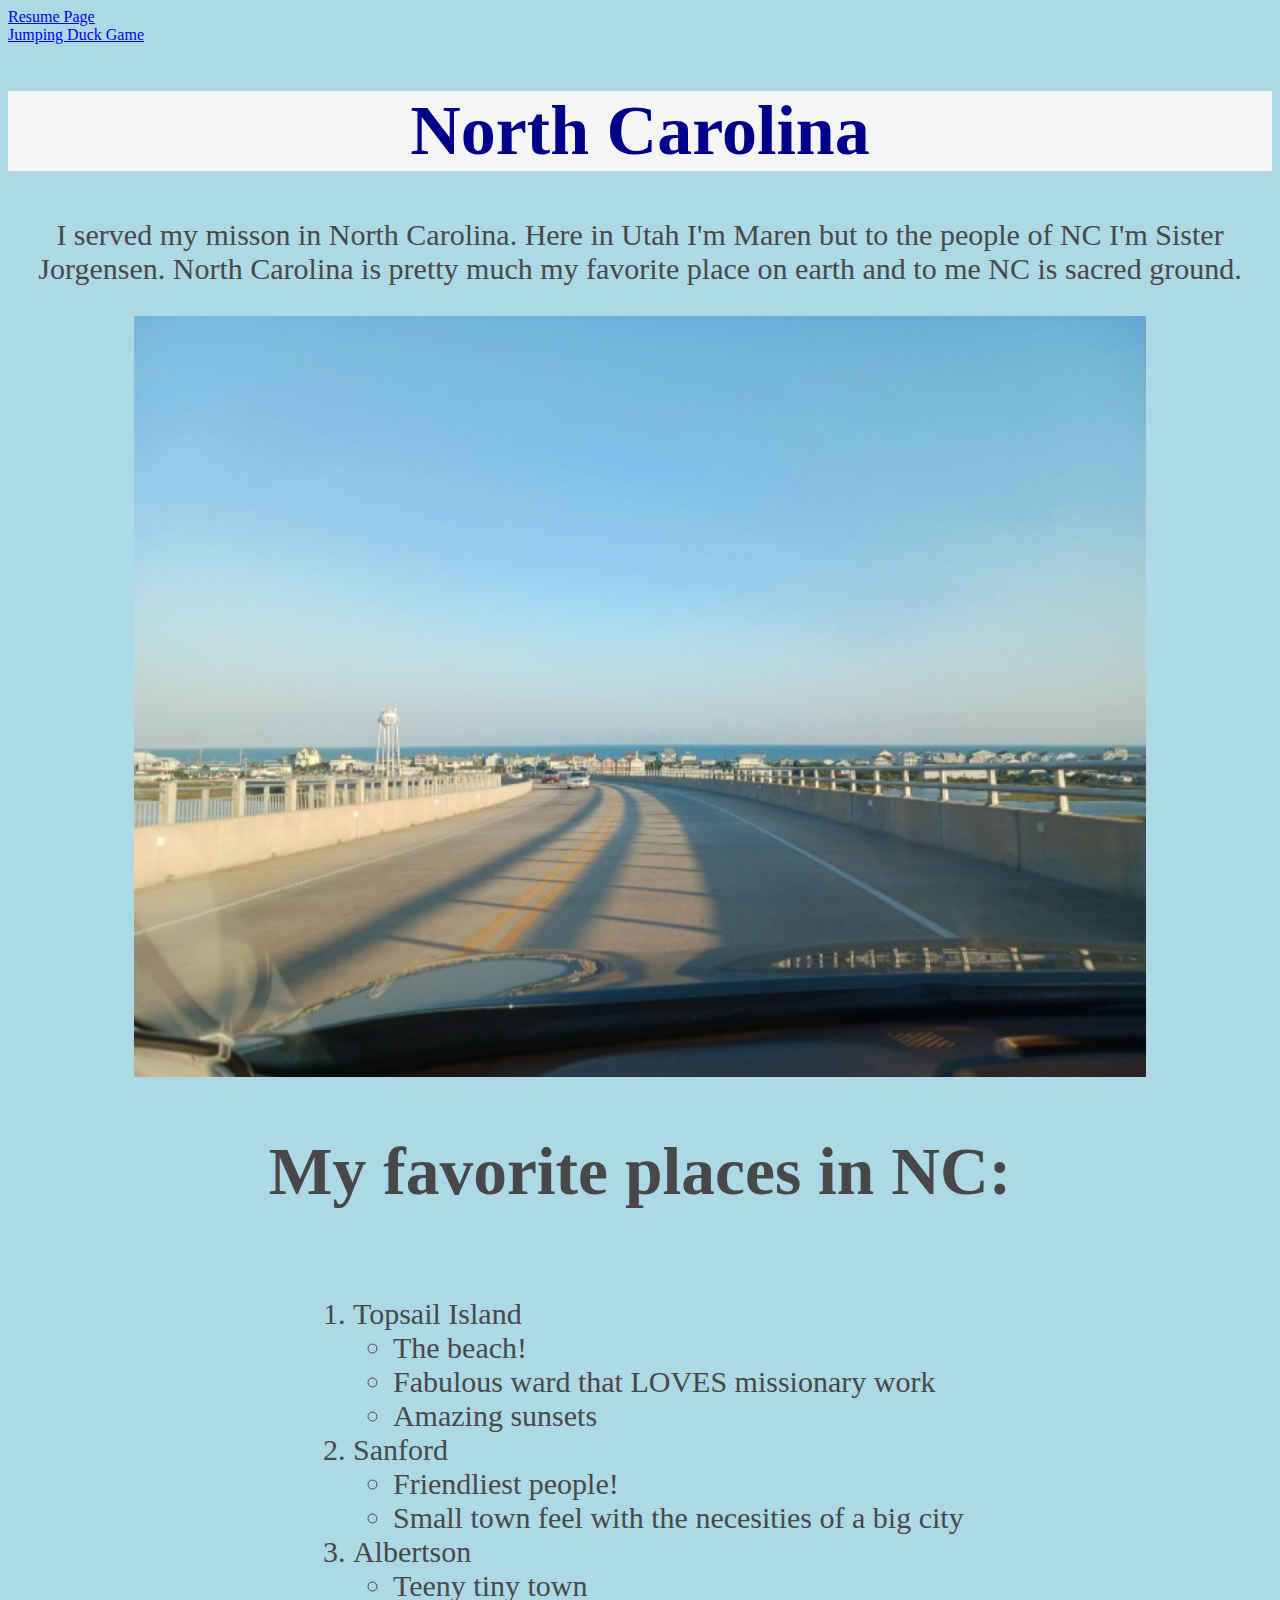
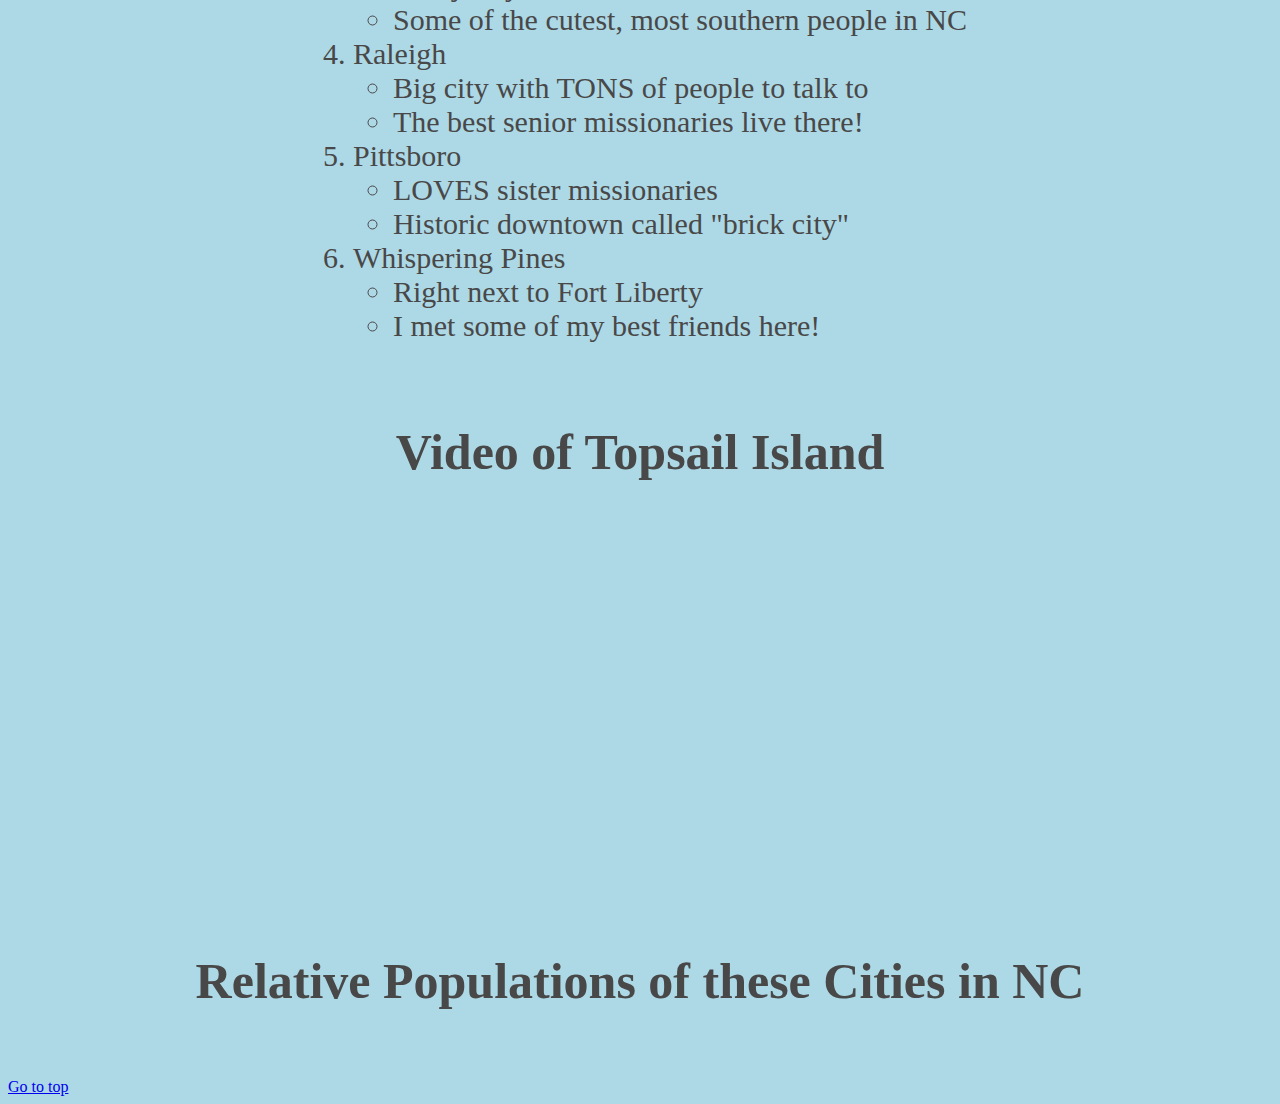
<file: scratch.html>
<!DOCTYPE html>
<html lang="en">
<head>
    <meta charset="UTF-8">
    <meta name="viewport" content="width=>, initial-scale=1.0">
    <title>Document</title>
    <link rel="stylesheet" type="text/css" href="css/scratch.css">
</head>
<body>
    <a href="index.html">Resume Page</a>
    <br>
    <a href="webapp.html">Jumping Duck Game</a>
    <h1 id="#top" class=header>North Carolina</h1>
   <div class="caption">
    <p>I served my misson in North Carolina. Here in Utah I'm Maren but to the people of NC I'm Sister Jorgensen. 
        North Carolina is pretty much my favorite place on earth and to me NC is sacred ground. 
    </p>
    </div>
    <div class="image">
    </div>
    <img src="/SurfCity.jpg" alt="Surf City">
    </div>
    <div class="FavPlacesHeader">
    <h2>My favorite places in NC:</h2> 
    </div>
    <div class="FavPlaces">    
    <ol>
        <li>Topsail Island</li>
            <ul>
                <li>The beach!</li>
                <li>Fabulous ward that LOVES missionary work</li>
                <li>Amazing sunsets</uli>
            </ul>
        <li>Sanford</li>
            <ul>
                <li>Friendliest people!</li>
                <li>Small town feel with the necesities of a big city</li>
            </ul>
        <li>Albertson</li>
            <ul>
                <li>Teeny tiny town</li>
                <li>Some of the cutest, most southern people in NC</li>
            </ul>
        <li>Raleigh</li>
            <ul>
                <li>Big city with TONS of people to talk to</li>
                <li>The best senior missionaries live there!</li>
            </ul>
        <li>Pittsboro</li>
            <ul>
                <li>LOVES sister missionaries</li>
                <li>Historic downtown called "brick city"</li>
            </ul>
        <li>Whispering Pines</li>
            <ul>
                <li>Right next to Fort Liberty</li>
                <li>I met some of my best friends here!</li>
            </ul>
    </ol>
    </div>

    <h3>Video of Topsail Island</h3>
    <div class="youtubeVid">
    <iframe width="560" height="315" src="https://www.youtube.com/embed/GuHgGGAUv5k?si=qtAEfN90ATcBFYvU" title="YouTube video player" frameborder="0" allow="accelerometer; autoplay; clipboard-write; encrypted-media; gyroscope; picture-in-picture; web-share" referrerpolicy="strict-origin-when-cross-origin" allowfullscreen></iframe>
    </div>
    <br>
    <br>
    <h3>Relative Populations of these Cities in NC
    </h3>

    
        <div class='tableauPlaceholder' id='viz1745386987780' style='position: relative'><noscript><a href='#'><img alt='Sheet 1 ' src='https:&#47;&#47;public.tableau.com&#47;static&#47;images&#47;No&#47;NorthCarolianPopulationGraph&#47;Sheet1&#47;1_rss.png' style='border: none' /></a></noscript><object class='tableauViz'  style='display:none;'><param name='host_url' value='https%3A%2F%2Fpublic.tableau.com%2F' /> <param name='embed_code_version' value='3' /> <param name='site_root' value='' /><param name='name' value='NorthCarolianPopulationGraph&#47;Sheet1' /><param name='tabs' value='no' /><param name='toolbar' value='yes' /><param name='static_image' value='https:&#47;&#47;public.tableau.com&#47;static&#47;images&#47;No&#47;NorthCarolianPopulationGraph&#47;Sheet1&#47;1.png' /> <param name='animate_transition' value='yes' /><param name='display_static_image' value='yes' /><param name='display_spinner' value='yes' /><param name='display_overlay' value='yes' /><param name='display_count' value='yes' /><param name='language' value='en-US' /><param name='filter' value='publish=yes' /></object></div>                <script type='text/javascript'>                    var divElement = document.getElementById('viz1745386987780');                    var vizElement = divElement.getElementsByTagName('object')[0];                    vizElement.style.width='100%';vizElement.style.height=(divElement.offsetWidth*0.75)+'px';                    var scriptElement = document.createElement('script');                    scriptElement.src = 'https://public.tableau.com/javascripts/api/viz_v1.js';                    vizElement.parentNode.insertBefore(scriptElement, vizElement);                </script>
    

    <br>

    <a href="#top">Go to top</a>


</body>
</html>
</file>
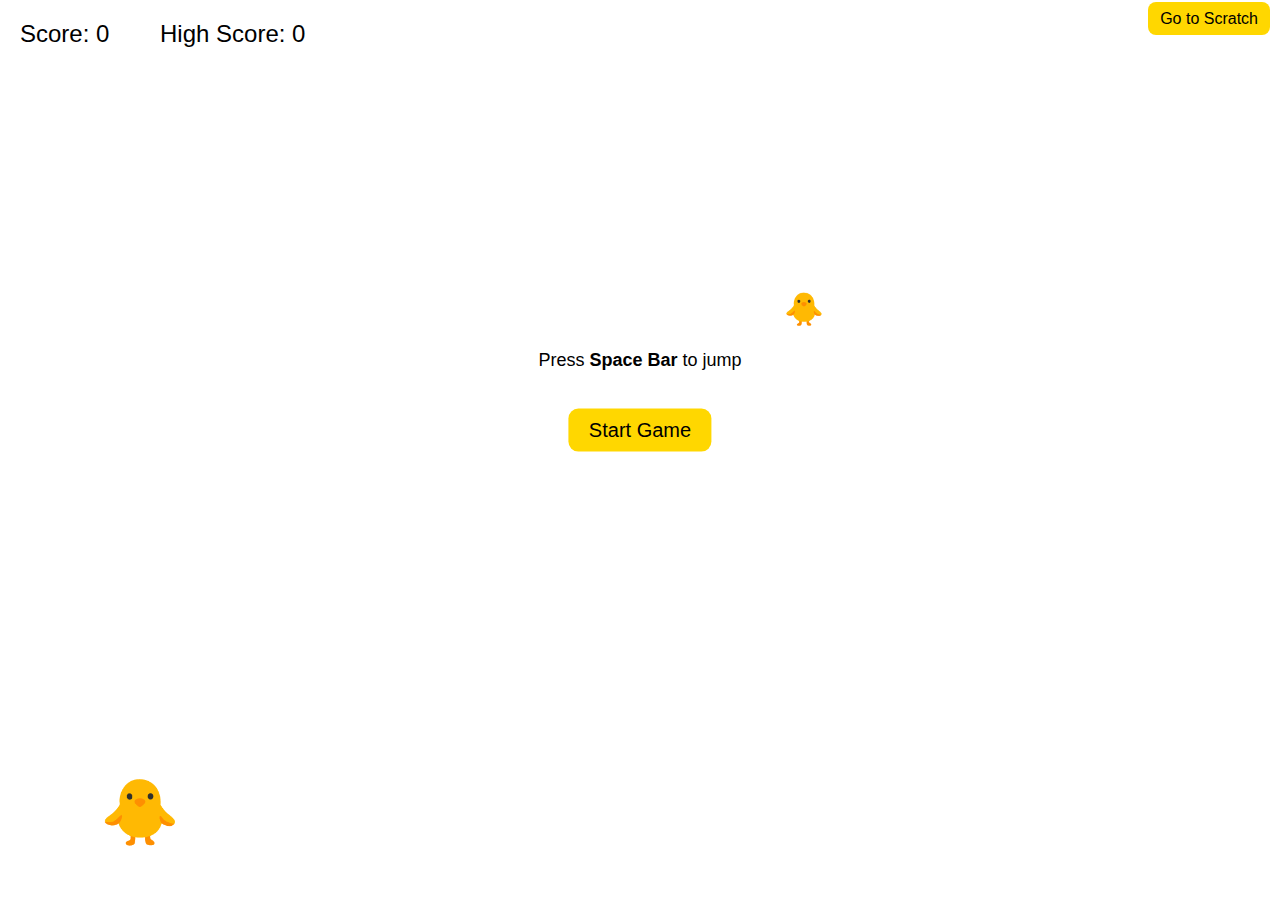
<file: webapp.html>
<!DOCTYPE html>
<html lang="en">
<head>
  <meta charset="UTF-8" />
  <title>Jumping Duck Game</title>
  <style>
    body {
      margin: 0;
      font-family: Arial, sans-serif;
      overflow: hidden;
    }

    #game {
      position: relative;
      width: 100vw;
      height: 100vh;
    }

    #duck {
      position: absolute;
      bottom: 50px;
      left: 100px;
      font-size: 64px;
      transition: transform 0.5s;
    }

    .obstacle {
      position: absolute;
      bottom: 50px;
      width: 50px;
      height: 50px;
      border-radius: 10px;
    }

    .obstacle.stack {
      height: 100px;
    }

    #score, #highScore {
      position: absolute;
      top: 20px;
      font-size: 24px;
      color: black;
    }

    #score {
      left: 20px;
    }

    #highScore {
      left: 160px;
    }

    #startScreen, #gameOver {
      position: absolute;
      top: 40%;
      left: 50%;
      transform: translate(-50%, -50%);
      text-align: center;
      color: white;
    }

    #startScreen p {
  font-size: 18px;
  margin-top: 10px;
  color: black; /* Ensure the text is always visible */
}


    .game-button {
      margin-top: 20px;
      padding: 10px 20px;
      font-size: 20px;
      background-color: #FFD700;
      border: none;
      border-radius: 10px;
      cursor: pointer;
    }

    .game-button:hover {
      background-color: #e6c200;
    }

    .confetti {
      position: absolute;
      width: 10px;
      height: 10px;
      background-color: random;
      border-radius: 50%;
      pointer-events: none;
    }
  </style>
</head>
<body>
  <div id="game">
    <div id="duck">🐥</div>
    <div id="score">Score: 0</div>
    <div id="highScore">High Score: 0</div>

    <div id="startScreen">
        <h1>Jumping Duck Game 🐥</h1>
        <p>Press <strong>Space Bar</strong> to jump</p>
        <button id="startBtn" class="game-button">Start Game</button>
    </div>      

    <div id="gameOver" style="display:none;">
      <h1>Game Over</h1>
      <button id="restartBtn" class="game-button">Start Over</button>
    </div>
  </div>

  <header>
    <nav style="position: absolute; top: 0; right: 0; padding: 10px;">
      <a href="scratch.html" style="text-decoration: none; font-family: Arial, Helvetica, sans-serif; background-color: #FFD700; padding: 8px 12px; border-radius: 8px; color: black;">Go to Scratch</a>
    </nav>
  </header>

  <script>
    const duck = document.getElementById('duck');
    const game = document.getElementById('game');
    const scoreEl = document.getElementById('score');
    const highScoreEl = document.getElementById('highScore');
    const startScreen = document.getElementById('startScreen');
    const gameOverEl = document.getElementById('gameOver');
    const startBtn = document.getElementById('startBtn');
    const restartBtn = document.getElementById('restartBtn');

    let isGameOver = false;
    let score = 0;
    let highScore = 0;
    let gameSpeed = 7;
    let lastObstacleTime = 0;
    let lastObstacleX = 0;

    let jumpCount = 0;
    let velocity = 0;
    let gravity = -0.6;
    let position = 50;
    let jumpForce = 12;
    let jumping = false;

    const backgroundColors = ['#D6A7FF', '#A8D3FF', '#FFC0CB', '#FFDBA9', '#C7FFCC'];
    let currentBackgroundIndex = 0;

    const obstacleColors = ['#FFD700', '#FF5733', '#33FF57', '#3357FF', '#FF33A8'];

    function setBackgroundColor() {
      document.body.style.backgroundColor = backgroundColors[currentBackgroundIndex % backgroundColors.length];
    }

    function jump() {
      if (jumpCount >= 2 || isGameOver) return;
      velocity = jumpForce;
      jumpCount++;
      if (!jumping) {
        jumping = true;
        requestAnimationFrame(applyJump);
      }
    }

    function doubleJump() {
      if (jumpCount === 2) {
        duck.style.transform = 'rotate(360deg)';
        setTimeout(() => {
          duck.style.transform = 'rotate(0deg)';
        }, 500);
      }
    }

    function applyJump() {
      if (isGameOver) return;

      velocity += gravity;
      position += velocity;

      if (position <= 50) {
        position = 50;
        velocity = 0;
        jumpCount = 0;
        jumping = false;
      } else {
        requestAnimationFrame(applyJump);
      }

      duck.style.bottom = `${position}px`;
    }

    function createObstacle() {
      const now = Date.now();
      if (now - lastObstacleX < 800 + Math.random() * 400) return;
      lastObstacleX = now;

      const obs = document.createElement('div');
      obs.classList.add('obstacle');
      const color = obstacleColors[Math.floor(Math.random() * obstacleColors.length)];
      obs.style.backgroundColor = color;

      let isStacked = Math.random() < 0.3;
      if (isStacked) {
        obs.classList.add('stack');
        obs.style.height = '100px';
      }

      let pos = window.innerWidth;
      obs.style.left = `${pos}px`;
      game.appendChild(obs);

      const moveObs = setInterval(() => {
        if (isGameOver) {
          clearInterval(moveObs);
          obs.remove();
          return;
        }

        pos -= gameSpeed;
        obs.style.left = `${pos}px`;

        const duckRect = duck.getBoundingClientRect();
        const obsRect = obs.getBoundingClientRect();

        const collision =
          obsRect.left < duckRect.right - 20 &&
          obsRect.right > duckRect.left + 20 &&
          obsRect.bottom > duckRect.top + 20 &&
          obsRect.top < duckRect.bottom;

        if (collision) {
          clearInterval(moveObs);
          endGame();
        }

        if (pos < -50) {
          clearInterval(moveObs);
          obs.remove();
          score++;
          scoreEl.innerText = `Score: ${score}`;

          if (score > highScore) {
            highScore = score;
            highScoreEl.innerText = `High Score: ${highScore}`;
          }

          if (score % 5 === 0) {
            currentBackgroundIndex++;
            setBackgroundColor();
          }

          if (score % 100 === 0) {
            shootConfetti();
          }
        }
      }, 20);
    }

    function shootConfetti() {
      const colors = ['#FF5733', '#33FF57', '#3357FF', '#FF33A8', '#FFD700'];
      for (let i = 0; i < 100; i++) {
        const confetti = document.createElement('div');
        confetti.classList.add('confetti');
        confetti.style.backgroundColor = colors[Math.floor(Math.random() * colors.length)];

        const startX = Math.random() * window.innerWidth;
        const startY = Math.random() * window.innerHeight;

        confetti.style.left = `${startX}px`;
        confetti.style.bottom = `${startY}px`;

        const speedX = Math.random() * 10 - 5;
        const speedY = Math.random() * 10 - 5;

        game.appendChild(confetti);

        setTimeout(() => {
          confetti.remove();
        }, 2000);

        const moveConfetti = setInterval(() => {
          confetti.style.left = `${parseFloat(confetti.style.left) + speedX}px`;
          confetti.style.bottom = `${parseFloat(confetti.style.bottom) + speedY}px`;
        }, 20);
      }
    }

    function startGame() {
      isGameOver = false;
      score = 0;
      gameSpeed = 7;
      lastObstacleX = 0;

      jumpCount = 0;
      velocity = 0;
      position = 50;
      jumping = false;
      duck.style.bottom = '50px';

      scoreEl.innerText = `Score: 0`;
      startScreen.style.display = 'none';
      gameOverEl.style.display = 'none';
      document.querySelectorAll('.obstacle').forEach(o => o.remove());

      setBackgroundColor();
      requestAnimationFrame(gameLoop);
    }

    function endGame() {
      isGameOver = true;
      gameOverEl.style.display = 'block';
    }

    function gameLoop(timestamp) {
      if (isGameOver) return;

      if (timestamp - lastObstacleTime > 500 + Math.random() * 500) {
        createObstacle();
        lastObstacleTime = timestamp;
      }

      if (score % 5 === 0 && score !== 0) {
        gameSpeed += 0.002;
      }

      requestAnimationFrame(gameLoop);
    }

    document.addEventListener('keydown', e => {
      if (e.code === 'Space') {
        jump();
        doubleJump();
      }
    });

    startBtn.addEventListener('click', startGame);
    restartBtn.addEventListener('click', startGame);
  </script>
</body>
</html>
</file>
<file: css/scratch.css>
body{
    background-color: lightblue;
    font-family: Georgia, 'Times New Roman', Times, serif;
}
h1 {
    background-color: whitesmoke;
    font-weight: bolder;
    color: darkblue;
    font-size: 70px;
    text-align: center;
}

.FavPlaces {
    color:#494848;
    text-align: center;
    font-size: 30px;
    padding-left: 0;
    list-style-position: outside;
    margin: 0 auto;
    display: table;
    text-align: left;

}
.FavPlacesHeader{
    color:#494848;
    text-align: center;
    font-size: 45px;


}

.youtubeVid {
    display: flex;
    justify-content: center;
    align-items: center;
    margin: 20px 0;
}

h3 {
   color: #494848;
    text-align: center;
    font-size: 50px;


}

.tableauPlaceholder {
    display: flex;
  justify-content: center;
  align-items: center;
  padding: 0; /* Remove left/right padding */
  overflow-x: hidden; /* Prevent horizontal scroll */

}

img{
    display:block;
    width: 80%;
    margin-left: auto;
    margin-right: auto;
}

.caption{
    font-size: 30px;
    text-align: center;
    color: #494848;
}
</file>
